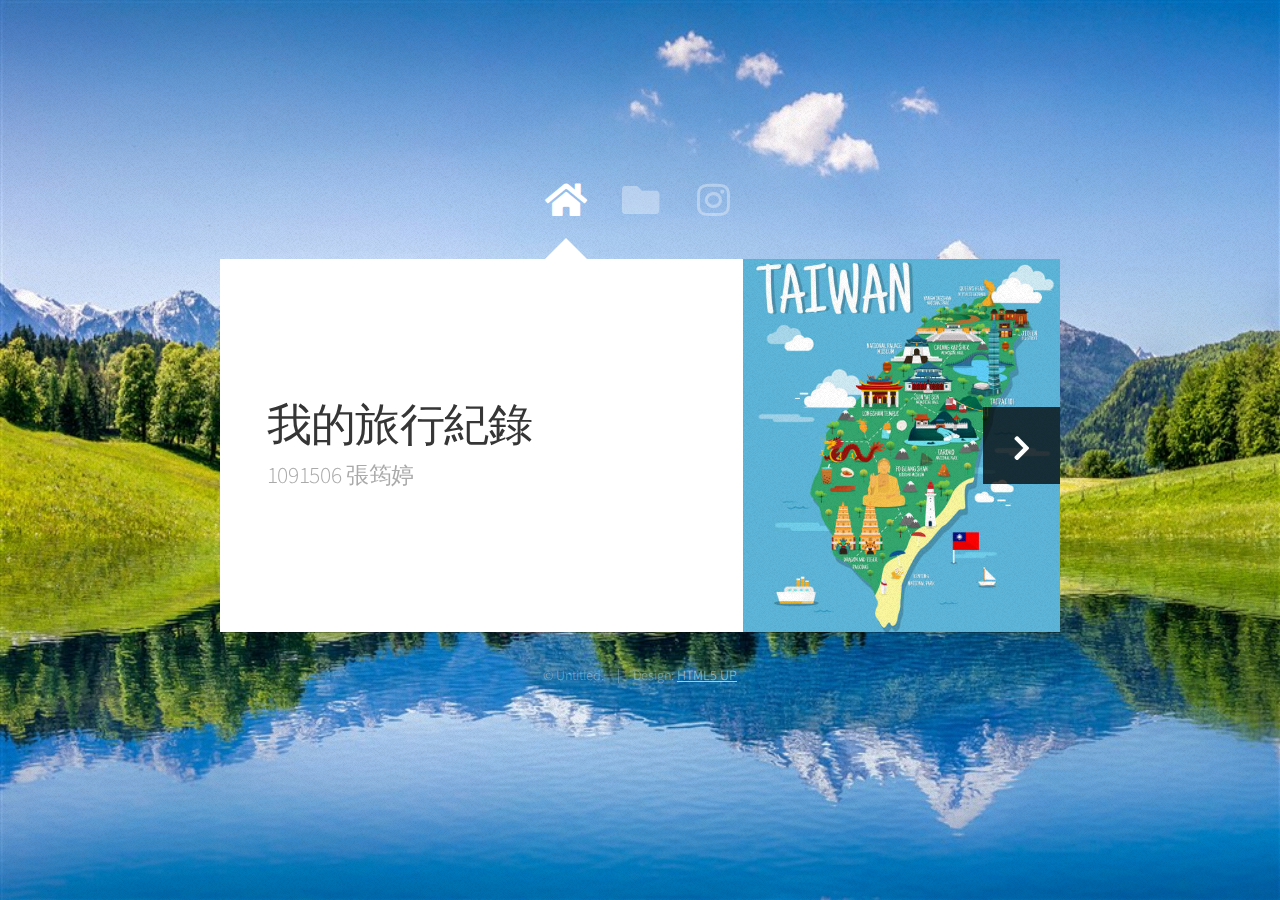
<file: index.html>
<!DOCTYPE HTML>
<html>
	<head>
		<title>Web Fundamentals Workshop</title>
		<meta charset="utf-8" />
		<meta name="viewport" content="width=device-width, initial-scale=1, user-scalable=no" />
		<link rel="stylesheet" href="assets/css/main.css" />
		<noscript><link rel="stylesheet" href="assets/css/noscript.css" /></noscript>
	</head>
	<body class="is-preload">

		<!-- Wrapper-->
			<div id="wrapper">

				<!-- Nav -->
				<nav id="nav">
					<a href="#" class="icon solid fa-home"><span>Home</span></a>
					<a href="#work" class="icon solid fa-folder"><span>Journey</span></a>
					<!-- <a href="#contact" class="icon solid fa-envelope"><span>Contact</span></a> -->
					<a href="https://www.instagram.com/__yun__taco/" class="icon brands fa-instagram"><span>Instagram</span></a>
				</nav>

			<!-- Main -->
				<div id="main">

					<!-- Me -->
						<article id="home" class="panel intro">
							<header>
								<h1>我的旅行紀錄</h1>
								<p>1091506 張筠婷</p>
							</header>
							<a href="#work" class="jumplink pic">
								<span class="arrow icon solid fa-chevron-right"><span>See my work</span></span>
								<img src="images/0.jpg" alt="" />
							</a>
						</article>

					<!-- Work -->
						<article id="work" class="panel">
							<header>
								<h2>Journey</h2>
							</header>
							<p>
								旅行紀錄
							</p>
							<section>
								<div class="row">
									<div class="col-4 col-6-medium col-12-small">
										<a target="_blank" href="1/index.html" class="image fit"><img src="images/1.png" alt=""></a>
									</div>
									<div class="col-4 col-6-medium col-12-small">
										<a target="_blank" href="2/index.html" class="image fit"><img src="images/2.png" alt=""></a>
									</div>
									<div class="col-4 col-6-medium col-12-small">
										<a target="_blank" href="3/index.html" class="image fit"><img src="images/3.png" alt=""></a>
									</div>
									<div class="col-4 col-6-medium col-12-small">
										<a target="_blank" href="4/index.html" class="image fit"><img src="images/4.png" alt=""></a>
									</div>
									<div class="col-4 col-6-medium col-12-small">
										<a target="_blank" href="5/index.html" class="image fit"><img src="images/5.png" alt=""></a>
									</div>
									<div class="col-4 col-6-medium col-12-small">
										<a target="_blank" href="6/index.html" class="image fit"><img src="images/6.png" alt=""></a>
									</div>
									<div class="col-4 col-6-medium col-12-small">
										<a target="_blank" href="7/index.html" class="image fit"><img src="images/7.png" alt=""></a>
									</div>
									<div class="col-4 col-6-medium col-12-small">
										<a target="_blank" href="8/index.html" class="image fit"><img src="images/8.png" alt=""></a>
									</div>
									<div class="col-4 col-6-medium col-12-small">
										<a target="_blank" href="9/index.html" class="image fit"><img src="images/9.png" alt=""></a>
									<!-- </div>
									<div class="col-4 col-6-medium col-12-small">
										<a href="#" class="image fit"><img src="images/pic10.jpg" alt=""></a>
									</div>
									<div class="col-4 col-6-medium col-12-small">
										<a href="#" class="image fit"><img src="images/pic11.jpg" alt=""></a>
									</div>
									<div class="col-4 col-6-medium col-12-small">
										<a href="#" class="image fit"><img src="images/pic12.jpg" alt=""></a>
									</div> -->
								</div>
							</section>
						</article>

					<!-- Contact
						<article id="contact" class="panel">
							<header>
								<h2>Contact Me</h2>
							</header>
							<form action="#" method="post">
								<div>
									<div class="row">
										<div class="col-6 col-12-medium">
											<input type="text" name="name" placeholder="Name" />
										</div>
										<div class="col-6 col-12-medium">
											<input type="text" name="email" placeholder="Email" />
										</div>
										<div class="col-12">
											<input type="text" name="subject" placeholder="Subject" />
										</div>
										<div class="col-12">
											<textarea name="message" placeholder="Message" rows="6"></textarea>
										</div>
										<div class="col-12">
											<input type="submit" value="Send Message" />
										</div>
									</div>
								</div>
							</form>
						</article> -->

				</div>

			<!-- Footer -->
				<div id="footer">
					<ul class="copyright">
						<li>&copy; Untitled.</li><li>Design: <a href="http://html5up.net">HTML5 UP</a></li>
					</ul>
				</div>

		</div>

	<!-- Scripts -->
		<script src="assets/js/jquery.min.js"></script>
		<script src="assets/js/browser.min.js"></script>
		<script src="assets/js/breakpoints.min.js"></script>
		<script src="assets/js/util.js"></script>
		<script src="assets/js/main.js"></script>

</body>
</html>
</file>
<file: assets/css/noscript.css>
/* Wrapper */

	#wrapper {
		opacity: 1 !important;
	}

/* Nav */

	#nav a {
		opacity: 1.0;
	}

		#nav a:before, #nav a:after {
			display: none;
		}

		#nav a span {
			top: 0;
			opacity: 1.0;
		}

			#nav a span:after {
				display: none;
			}

/* Main */

	#main {
		background: none;
		box-shadow: none;
	}

		#main > .panel {
			background: #ffffff;
			margin-bottom: 2em;
		}

			#main > .panel:last-child {
				margin-bottom: 0;
			}
</file>
<file: assets/css/main.css>
@import url("https://fonts.googleapis.com/css?family=Source+Sans+Pro:300,400,300italic,400italic");
@import url("fontawesome-all.min.css");

html, body, div, span, applet, object,
iframe, h1, h2, h3, h4, h5, h6, p, blockquote,
pre, a, abbr, acronym, address, big, cite,
code, del, dfn, em, img, ins, kbd, q, s, samp,
small, strike, strong, sub, sup, tt, var, b,
u, i, center, dl, dt, dd, ol, ul, li, fieldset,
form, label, legend, table, caption, tbody,
tfoot, thead, tr, th, td, article, aside,
canvas, details, embed, figure, figcaption,
footer, header, hgroup, menu, nav, output, ruby,
section, summary, time, mark, audio, video {
	margin: 0;
	padding: 0;
	border: 0;
	font-size: 100%;
	font: inherit;
	vertical-align: baseline;}

article, aside, details, figcaption, figure,
footer, header, hgroup, menu, nav, section {
	display: block;}

body {
	line-height: 1;
}

ol, ul {
	list-style: none;
}

blockquote, q {
	quotes: none;
}

	blockquote:before, blockquote:after, q:before, q:after {
		content: '';
		content: none;
	}

table {
	border-collapse: collapse;
	border-spacing: 0;
}

body {
	-webkit-text-size-adjust: none;
}

mark {
	background-color: transparent;
	color: inherit;
}

input::-moz-focus-inner {
	border: 0;
	padding: 0;
}

input, select, textarea {
	-moz-appearance: none;
	-webkit-appearance: none;
	-ms-appearance: none;
	appearance: none;
}

/* Row */

	.row {
		display: flex;
		flex-wrap: wrap;
		box-sizing: border-box;
		align-items: stretch;
	}

		.row > * {
			box-sizing: border-box;
		}

		.row.gtr-uniform > * > :last-child {
			margin-bottom: 0;
		}

		.row.aln-left {
			justify-content: flex-start;
		}

		.row.aln-center {
			justify-content: center;
		}

		.row.aln-right {
			justify-content: flex-end;
		}

		.row.aln-top {
			align-items: flex-start;
		}

		.row.aln-middle {
			align-items: center;
		}

		.row.aln-bottom {
			align-items: flex-end;
		}

		.row > .imp {
			order: -1;
		}

		.row > .col-1 {
			width: 8.33333%;
		}

		.row > .off-1 {
			margin-left: 8.33333%;
		}

		.row > .col-2 {
			width: 16.66667%;
		}

		.row > .off-2 {
			margin-left: 16.66667%;
		}

		.row > .col-3 {
			width: 25%;
		}

		.row > .off-3 {
			margin-left: 25%;
		}

		.row > .col-4 {
			width: 33.33333%;
		}

		.row > .off-4 {
			margin-left: 33.33333%;
		}

		.row > .col-5 {
			width: 41.66667%;
		}

		.row > .off-5 {
			margin-left: 41.66667%;
		}

		.row > .col-6 {
			width: 50%;
		}

		.row > .off-6 {
			margin-left: 50%;
		}

		.row > .col-7 {
			width: 58.33333%;
		}

		.row > .off-7 {
			margin-left: 58.33333%;
		}

		.row > .col-8 {
			width: 66.66667%;
		}

		.row > .off-8 {
			margin-left: 66.66667%;
		}

		.row > .col-9 {
			width: 75%;
		}

		.row > .off-9 {
			margin-left: 75%;
		}

		.row > .col-10 {
			width: 83.33333%;
		}

		.row > .off-10 {
			margin-left: 83.33333%;
		}

		.row > .col-11 {
			width: 91.66667%;
		}

		.row > .off-11 {
			margin-left: 91.66667%;
		}

		.row > .col-12 {
			width: 100%;
		}

		.row > .off-12 {
			margin-left: 100%;
		}

		.row.gtr-0 {
			margin-top: 0em;
			margin-left: 0em;
		}

			.row.gtr-0 > * {
				padding: 0em 0 0 0em;
			}

			.row.gtr-0.gtr-uniform {
				margin-top: 0em;
			}

				.row.gtr-0.gtr-uniform > * {
					padding-top: 0em;
				}

		.row.gtr-25 {
			margin-top: -0.3125em;
			margin-left: -0.3125em;
		}

			.row.gtr-25 > * {
				padding: 0.3125em 0 0 0.3125em;
			}

			.row.gtr-25.gtr-uniform {
				margin-top: -0.3125em;
			}

				.row.gtr-25.gtr-uniform > * {
					padding-top: 0.3125em;
				}

		.row.gtr-50 {
			margin-top: -0.625em;
			margin-left: -0.625em;
		}

			.row.gtr-50 > * {
				padding: 0.625em 0 0 0.625em;
			}

			.row.gtr-50.gtr-uniform {
				margin-top: -0.625em;
			}

				.row.gtr-50.gtr-uniform > * {
					padding-top: 0.625em;
				}

		.row {
			margin-top: -1.25em;
			margin-left: -1.25em;
		}

			.row > * {
				padding: 1.25em 0 0 1.25em;
			}

			.row.gtr-uniform {
				margin-top: -1.25em;
			}

				.row.gtr-uniform > * {
					padding-top: 1.25em;
				}

		.row.gtr-150 {
			margin-top: -1.875em;
			margin-left: -1.875em;
		}

			.row.gtr-150 > * {
				padding: 1.875em 0 0 1.875em;
			}

			.row.gtr-150.gtr-uniform {
				margin-top: -1.875em;
			}

				.row.gtr-150.gtr-uniform > * {
					padding-top: 1.875em;
				}

		.row.gtr-200 {
			margin-top: -2.5em;
			margin-left: -2.5em;
		}

			.row.gtr-200 > * {
				padding: 2.5em 0 0 2.5em;
			}

			.row.gtr-200.gtr-uniform {
				margin-top: -2.5em;
			}

				.row.gtr-200.gtr-uniform > * {
					padding-top: 2.5em;
				}

		@media screen and (max-width: 1680px) {

			.row {
				display: flex;
				flex-wrap: wrap;
				box-sizing: border-box;
				align-items: stretch;
			}

				.row > * {
					box-sizing: border-box;
				}

				.row.gtr-uniform > * > :last-child {
					margin-bottom: 0;
				}

				.row.aln-left {
					justify-content: flex-start;
				}

				.row.aln-center {
					justify-content: center;
				}

				.row.aln-right {
					justify-content: flex-end;
				}

				.row.aln-top {
					align-items: flex-start;
				}

				.row.aln-middle {
					align-items: center;
				}

				.row.aln-bottom {
					align-items: flex-end;
				}

				.row > .imp-xlarge {
					order: -1;
				}

				.row > .col-1-xlarge {
					width: 8.33333%;
				}

				.row > .off-1-xlarge {
					margin-left: 8.33333%;
				}

				.row > .col-2-xlarge {
					width: 16.66667%;
				}

				.row > .off-2-xlarge {
					margin-left: 16.66667%;
				}

				.row > .col-3-xlarge {
					width: 25%;
				}

				.row > .off-3-xlarge {
					margin-left: 25%;
				}

				.row > .col-4-xlarge {
					width: 33.33333%;
				}

				.row > .off-4-xlarge {
					margin-left: 33.33333%;
				}

				.row > .col-5-xlarge {
					width: 41.66667%;
				}

				.row > .off-5-xlarge {
					margin-left: 41.66667%;
				}

				.row > .col-6-xlarge {
					width: 50%;
				}

				.row > .off-6-xlarge {
					margin-left: 50%;
				}

				.row > .col-7-xlarge {
					width: 58.33333%;
				}

				.row > .off-7-xlarge {
					margin-left: 58.33333%;
				}

				.row > .col-8-xlarge {
					width: 66.66667%;
				}

				.row > .off-8-xlarge {
					margin-left: 66.66667%;
				}

				.row > .col-9-xlarge {
					width: 75%;
				}

				.row > .off-9-xlarge {
					margin-left: 75%;
				}

				.row > .col-10-xlarge {
					width: 83.33333%;
				}

				.row > .off-10-xlarge {
					margin-left: 83.33333%;
				}

				.row > .col-11-xlarge {
					width: 91.66667%;
				}

				.row > .off-11-xlarge {
					margin-left: 91.66667%;
				}

				.row > .col-12-xlarge {
					width: 100%;
				}

				.row > .off-12-xlarge {
					margin-left: 100%;
				}

				.row.gtr-0 {
					margin-top: 0em;
					margin-left: 0em;
				}

					.row.gtr-0 > * {
						padding: 0em 0 0 0em;
					}

					.row.gtr-0.gtr-uniform {
						margin-top: 0em;
					}

						.row.gtr-0.gtr-uniform > * {
							padding-top: 0em;
						}

				.row.gtr-25 {
					margin-top: -0.3125em;
					margin-left: -0.3125em;
				}

					.row.gtr-25 > * {
						padding: 0.3125em 0 0 0.3125em;
					}

					.row.gtr-25.gtr-uniform {
						margin-top: -0.3125em;
					}

						.row.gtr-25.gtr-uniform > * {
							padding-top: 0.3125em;
						}

				.row.gtr-50 {
					margin-top: -0.625em;
					margin-left: -0.625em;
				}

					.row.gtr-50 > * {
						padding: 0.625em 0 0 0.625em;
					}

					.row.gtr-50.gtr-uniform {
						margin-top: -0.625em;
					}

						.row.gtr-50.gtr-uniform > * {
							padding-top: 0.625em;
						}

				.row {
					margin-top: -1.25em;
					margin-left: -1.25em;
				}

					.row > * {
						padding: 1.25em 0 0 1.25em;
					}

					.row.gtr-uniform {
						margin-top: -1.25em;
					}

						.row.gtr-uniform > * {
							padding-top: 1.25em;
						}

				.row.gtr-150 {
					margin-top: -1.875em;
					margin-left: -1.875em;
				}

					.row.gtr-150 > * {
						padding: 1.875em 0 0 1.875em;
					}

					.row.gtr-150.gtr-uniform {
						margin-top: -1.875em;
					}

						.row.gtr-150.gtr-uniform > * {
							padding-top: 1.875em;
						}

				.row.gtr-200 {
					margin-top: -2.5em;
					margin-left: -2.5em;
				}

					.row.gtr-200 > * {
						padding: 2.5em 0 0 2.5em;
					}

					.row.gtr-200.gtr-uniform {
						margin-top: -2.5em;
					}

						.row.gtr-200.gtr-uniform > * {
							padding-top: 2.5em;
						}

		}

		@media screen and (max-width: 1280px) {

			.row {
				display: flex;
				flex-wrap: wrap;
				box-sizing: border-box;
				align-items: stretch;
			}

				.row > * {
					box-sizing: border-box;
				}

				.row.gtr-uniform > * > :last-child {
					margin-bottom: 0;
				}

				.row.aln-left {
					justify-content: flex-start;
				}

				.row.aln-center {
					justify-content: center;
				}

				.row.aln-right {
					justify-content: flex-end;
				}

				.row.aln-top {
					align-items: flex-start;
				}

				.row.aln-middle {
					align-items: center;
				}

				.row.aln-bottom {
					align-items: flex-end;
				}

				.row > .imp-large {
					order: -1;
				}

				.row > .col-1-large {
					width: 8.33333%;
				}

				.row > .off-1-large {
					margin-left: 8.33333%;
				}

				.row > .col-2-large {
					width: 16.66667%;
				}

				.row > .off-2-large {
					margin-left: 16.66667%;
				}

				.row > .col-3-large {
					width: 25%;
				}

				.row > .off-3-large {
					margin-left: 25%;
				}

				.row > .col-4-large {
					width: 33.33333%;
				}

				.row > .off-4-large {
					margin-left: 33.33333%;
				}

				.row > .col-5-large {
					width: 41.66667%;
				}

				.row > .off-5-large {
					margin-left: 41.66667%;
				}

				.row > .col-6-large {
					width: 50%;
				}

				.row > .off-6-large {
					margin-left: 50%;
				}

				.row > .col-7-large {
					width: 58.33333%;
				}

				.row > .off-7-large {
					margin-left: 58.33333%;
				}

				.row > .col-8-large {
					width: 66.66667%;
				}

				.row > .off-8-large {
					margin-left: 66.66667%;
				}

				.row > .col-9-large {
					width: 75%;
				}

				.row > .off-9-large {
					margin-left: 75%;
				}

				.row > .col-10-large {
					width: 83.33333%;
				}

				.row > .off-10-large {
					margin-left: 83.33333%;
				}

				.row > .col-11-large {
					width: 91.66667%;
				}

				.row > .off-11-large {
					margin-left: 91.66667%;
				}

				.row > .col-12-large {
					width: 100%;
				}

				.row > .off-12-large {
					margin-left: 100%;
				}

				.row.gtr-0 {
					margin-top: 0em;
					margin-left: 0em;
				}

					.row.gtr-0 > * {
						padding: 0em 0 0 0em;
					}

					.row.gtr-0.gtr-uniform {
						margin-top: 0em;
					}

						.row.gtr-0.gtr-uniform > * {
							padding-top: 0em;
						}

				.row.gtr-25 {
					margin-top: -0.3125em;
					margin-left: -0.3125em;
				}

					.row.gtr-25 > * {
						padding: 0.3125em 0 0 0.3125em;
					}

					.row.gtr-25.gtr-uniform {
						margin-top: -0.3125em;
					}

						.row.gtr-25.gtr-uniform > * {
							padding-top: 0.3125em;
						}

				.row.gtr-50 {
					margin-top: -0.625em;
					margin-left: -0.625em;
				}

					.row.gtr-50 > * {
						padding: 0.625em 0 0 0.625em;
					}

					.row.gtr-50.gtr-uniform {
						margin-top: -0.625em;
					}

						.row.gtr-50.gtr-uniform > * {
							padding-top: 0.625em;
						}

				.row {
					margin-top: -1.25em;
					margin-left: -1.25em;
				}

					.row > * {
						padding: 1.25em 0 0 1.25em;
					}

					.row.gtr-uniform {
						margin-top: -1.25em;
					}

						.row.gtr-uniform > * {
							padding-top: 1.25em;
						}

				.row.gtr-150 {
					margin-top: -1.875em;
					margin-left: -1.875em;
				}

					.row.gtr-150 > * {
						padding: 1.875em 0 0 1.875em;
					}

					.row.gtr-150.gtr-uniform {
						margin-top: -1.875em;
					}

						.row.gtr-150.gtr-uniform > * {
							padding-top: 1.875em;
						}

				.row.gtr-200 {
					margin-top: -2.5em;
					margin-left: -2.5em;
				}

					.row.gtr-200 > * {
						padding: 2.5em 0 0 2.5em;
					}

					.row.gtr-200.gtr-uniform {
						margin-top: -2.5em;
					}

						.row.gtr-200.gtr-uniform > * {
							padding-top: 2.5em;
						}

		}

		@media screen and (max-width: 980px) {

			.row {
				display: flex;
				flex-wrap: wrap;
				box-sizing: border-box;
				align-items: stretch;
			}

				.row > * {
					box-sizing: border-box;
				}

				.row.gtr-uniform > * > :last-child {
					margin-bottom: 0;
				}

				.row.aln-left {
					justify-content: flex-start;
				}

				.row.aln-center {
					justify-content: center;
				}

				.row.aln-right {
					justify-content: flex-end;
				}

				.row.aln-top {
					align-items: flex-start;
				}

				.row.aln-middle {
					align-items: center;
				}

				.row.aln-bottom {
					align-items: flex-end;
				}

				.row > .imp-medium {
					order: -1;
				}

				.row > .col-1-medium {
					width: 8.33333%;
				}

				.row > .off-1-medium {
					margin-left: 8.33333%;
				}

				.row > .col-2-medium {
					width: 16.66667%;
				}

				.row > .off-2-medium {
					margin-left: 16.66667%;
				}

				.row > .col-3-medium {
					width: 25%;
				}

				.row > .off-3-medium {
					margin-left: 25%;
				}

				.row > .col-4-medium {
					width: 33.33333%;
				}

				.row > .off-4-medium {
					margin-left: 33.33333%;
				}

				.row > .col-5-medium {
					width: 41.66667%;
				}

				.row > .off-5-medium {
					margin-left: 41.66667%;
				}

				.row > .col-6-medium {
					width: 50%;
				}

				.row > .off-6-medium {
					margin-left: 50%;
				}

				.row > .col-7-medium {
					width: 58.33333%;
				}

				.row > .off-7-medium {
					margin-left: 58.33333%;
				}

				.row > .col-8-medium {
					width: 66.66667%;
				}

				.row > .off-8-medium {
					margin-left: 66.66667%;
				}

				.row > .col-9-medium {
					width: 75%;
				}

				.row > .off-9-medium {
					margin-left: 75%;
				}

				.row > .col-10-medium {
					width: 83.33333%;
				}

				.row > .off-10-medium {
					margin-left: 83.33333%;
				}

				.row > .col-11-medium {
					width: 91.66667%;
				}

				.row > .off-11-medium {
					margin-left: 91.66667%;
				}

				.row > .col-12-medium {
					width: 100%;
				}

				.row > .off-12-medium {
					margin-left: 100%;
				}

				.row.gtr-0 {
					margin-top: 0em;
					margin-left: 0em;
				}

					.row.gtr-0 > * {
						padding: 0em 0 0 0em;
					}

					.row.gtr-0.gtr-uniform {
						margin-top: 0em;
					}

						.row.gtr-0.gtr-uniform > * {
							padding-top: 0em;
						}

				.row.gtr-25 {
					margin-top: -0.3125em;
					margin-left: -0.3125em;
				}

					.row.gtr-25 > * {
						padding: 0.3125em 0 0 0.3125em;
					}

					.row.gtr-25.gtr-uniform {
						margin-top: -0.3125em;
					}

						.row.gtr-25.gtr-uniform > * {
							padding-top: 0.3125em;
						}

				.row.gtr-50 {
					margin-top: -0.625em;
					margin-left: -0.625em;
				}

					.row.gtr-50 > * {
						padding: 0.625em 0 0 0.625em;
					}

					.row.gtr-50.gtr-uniform {
						margin-top: -0.625em;
					}

						.row.gtr-50.gtr-uniform > * {
							padding-top: 0.625em;
						}

				.row {
					margin-top: -1.25em;
					margin-left: -1.25em;
				}

					.row > * {
						padding: 1.25em 0 0 1.25em;
					}

					.row.gtr-uniform {
						margin-top: -1.25em;
					}

						.row.gtr-uniform > * {
							padding-top: 1.25em;
						}

				.row.gtr-150 {
					margin-top: -1.875em;
					margin-left: -1.875em;
				}

					.row.gtr-150 > * {
						padding: 1.875em 0 0 1.875em;
					}

					.row.gtr-150.gtr-uniform {
						margin-top: -1.875em;
					}

						.row.gtr-150.gtr-uniform > * {
							padding-top: 1.875em;
						}

				.row.gtr-200 {
					margin-top: -2.5em;
					margin-left: -2.5em;
				}

					.row.gtr-200 > * {
						padding: 2.5em 0 0 2.5em;
					}

					.row.gtr-200.gtr-uniform {
						margin-top: -2.5em;
					}

						.row.gtr-200.gtr-uniform > * {
							padding-top: 2.5em;
						}

		}

		@media screen and (max-width: 736px) {

			.row {
				display: flex;
				flex-wrap: wrap;
				box-sizing: border-box;
				align-items: stretch;
			}

				.row > * {
					box-sizing: border-box;
				}

				.row.gtr-uniform > * > :last-child {
					margin-bottom: 0;
				}

				.row.aln-left {
					justify-content: flex-start;
				}

				.row.aln-center {
					justify-content: center;
				}

				.row.aln-right {
					justify-content: flex-end;
				}

				.row.aln-top {
					align-items: flex-start;
				}

				.row.aln-middle {
					align-items: center;
				}

				.row.aln-bottom {
					align-items: flex-end;
				}

				.row > .imp-small {
					order: -1;
				}

				.row > .col-1-small {
					width: 8.33333%;
				}

				.row > .off-1-small {
					margin-left: 8.33333%;
				}

				.row > .col-2-small {
					width: 16.66667%;
				}

				.row > .off-2-small {
					margin-left: 16.66667%;
				}

				.row > .col-3-small {
					width: 25%;
				}

				.row > .off-3-small {
					margin-left: 25%;
				}

				.row > .col-4-small {
					width: 33.33333%;
				}

				.row > .off-4-small {
					margin-left: 33.33333%;
				}

				.row > .col-5-small {
					width: 41.66667%;
				}

				.row > .off-5-small {
					margin-left: 41.66667%;
				}

				.row > .col-6-small {
					width: 50%;
				}

				.row > .off-6-small {
					margin-left: 50%;
				}

				.row > .col-7-small {
					width: 58.33333%;
				}

				.row > .off-7-small {
					margin-left: 58.33333%;
				}

				.row > .col-8-small {
					width: 66.66667%;
				}

				.row > .off-8-small {
					margin-left: 66.66667%;
				}

				.row > .col-9-small {
					width: 75%;
				}

				.row > .off-9-small {
					margin-left: 75%;
				}

				.row > .col-10-small {
					width: 83.33333%;
				}

				.row > .off-10-small {
					margin-left: 83.33333%;
				}

				.row > .col-11-small {
					width: 91.66667%;
				}

				.row > .off-11-small {
					margin-left: 91.66667%;
				}

				.row > .col-12-small {
					width: 100%;
				}

				.row > .off-12-small {
					margin-left: 100%;
				}

				.row.gtr-0 {
					margin-top: 0em;
					margin-left: 0em;
				}

					.row.gtr-0 > * {
						padding: 0em 0 0 0em;
					}

					.row.gtr-0.gtr-uniform {
						margin-top: 0em;
					}

						.row.gtr-0.gtr-uniform > * {
							padding-top: 0em;
						}

				.row.gtr-25 {
					margin-top: -0.3125em;
					margin-left: -0.3125em;
				}

					.row.gtr-25 > * {
						padding: 0.3125em 0 0 0.3125em;
					}

					.row.gtr-25.gtr-uniform {
						margin-top: -0.3125em;
					}

						.row.gtr-25.gtr-uniform > * {
							padding-top: 0.3125em;
						}

				.row.gtr-50 {
					margin-top: -0.625em;
					margin-left: -0.625em;
				}

					.row.gtr-50 > * {
						padding: 0.625em 0 0 0.625em;
					}

					.row.gtr-50.gtr-uniform {
						margin-top: -0.625em;
					}

						.row.gtr-50.gtr-uniform > * {
							padding-top: 0.625em;
						}

				.row {
					margin-top: -1.25em;
					margin-left: -1.25em;
				}

					.row > * {
						padding: 1.25em 0 0 1.25em;
					}

					.row.gtr-uniform {
						margin-top: -1.25em;
					}

						.row.gtr-uniform > * {
							padding-top: 1.25em;
						}

				.row.gtr-150 {
					margin-top: -1.875em;
					margin-left: -1.875em;
				}

					.row.gtr-150 > * {
						padding: 1.875em 0 0 1.875em;
					}

					.row.gtr-150.gtr-uniform {
						margin-top: -1.875em;
					}

						.row.gtr-150.gtr-uniform > * {
							padding-top: 1.875em;
						}

				.row.gtr-200 {
					margin-top: -2.5em;
					margin-left: -2.5em;
				}

					.row.gtr-200 > * {
						padding: 2.5em 0 0 2.5em;
					}

					.row.gtr-200.gtr-uniform {
						margin-top: -2.5em;
					}

						.row.gtr-200.gtr-uniform > * {
							padding-top: 2.5em;
						}

		}

/* Basic */

	html {
		box-sizing: border-box;
	}

	*, *:before, *:after {
		box-sizing: inherit;
	}

	body {
		background-image: url("images/overlay.png"), url("images/bg.jpg");
		background-repeat: repeat, no-repeat;
		background-size: auto, 100% 100%;
		background-attachment: fixed;
		overflow-y: scroll;
	}

		body.is-preload *, body.is-preload *:before, body.is-preload *:after {
			-moz-animation: none !important;
			-webkit-animation: none !important;
			-ms-animation: none !important;
			animation: none !important;
			-moz-transition: none !important;
			-webkit-transition: none !important;
			-ms-transition: none !important;
			transition: none !important;
		}

	body, input, textarea, select {
		font-family: 'Source Sans Pro', sans-serif;
		font-weight: 300;
		color: #777777;
		font-size: 20pt;
		line-height: 1.75em;
	}

		@media screen and (max-width: 1680px) {

			body, input, textarea, select {
				font-size: 15pt;
			}

		}

		@media screen and (max-width: 1280px) {

			body, input, textarea, select {
				font-size: 14pt;
			}

		}

		@media screen and (max-width: 736px) {

			body, input, textarea, select {
				font-size: 12pt;
			}

		}

		@media screen and (max-width: 360px) {

			body, input, textarea, select {
				font-size: 11pt;
			}

		}

	strong, b, h1, h2, h3, h4, h5, h6 {
		font-weight: 400;
		color: #363636;
	}

	h1 {
		font-size: 2.4em;
		letter-spacing: -0.015em;
	}

	h2 {
		font-size: 1.8em;
		letter-spacing: -0.015em;
	}

	h3, h4, h5, h6 {
		font-size: 1.25em;
		letter-spacing: -0.015em;
	}

	@media screen and (max-width: 736px) {

		h1 {
			font-size: 1.75em;
		}

		h2 {
			font-size: 1.375em;
		}

		h3, h4, h5, h6 {
			font-size: 1em;
		}

	}

	blockquote {
		border-left: solid 0.5em #ddd;
		padding: 1em 0 1em 2em;
		font-style: italic;
	}

	em, i {
		font-style: italic;
	}

	hr {
		border: 0;
		border-top: solid 1px #ddd;
		padding: 1.5em 0 0 0;
		margin: 1.75em 0 0 0;
	}

	sub {
		position: relative;
		top: 0.5em;
		font-size: 0.8em;
	}

	sup {
		position: relative;
		top: -0.5em;
		font-size: 0.8em;
	}

	br.clear {
		clear: both;
	}

	p, ul, ol, dl, table, blockquote, form {
		margin-bottom: 2em;
	}

/* Table */

	table {
		width: 100%;
	}

		table.default tbody tr {
			border-bottom: solid 1px #f4f4f4;
		}

		table.default td {
			padding: 0.5em 1em 0.5em 1em;
		}

		table.default th {
			text-align: left;
			font-weight: 400;
			padding: 0.5em 1em 0.5em 1em;
		}

		table.default thead {
			border-bottom: solid 2px #f4f4f4;
		}

/* Form */

	form label {
		display: block;
		font-weight: 400;
		color: #363636;
		margin: 0 0 1em 0;
	}

	form input[type="text"],
	form input[type="email"],
	form input[type="password"],
	form select,
	form textarea {
		-webkit-appearance: none;
		border: 0;
		background: #f4f4f4;
		padding: 0.75em;
		width: 100%;
		-moz-transition: background-color .25s ease-in-out;
		-webkit-transition: background-color .25s ease-in-out;
		-ms-transition: background-color .25s ease-in-out;
		transition: background-color .25s ease-in-out;
	}

		form input[type="text"]:focus,
		form input[type="email"]:focus,
		form input[type="password"]:focus,
		form select:focus,
		form textarea:focus {
			background: #f8f8f8;
		}

	form input[type="text"],
	form input[type="email"],
	form input[type="password"],
	form select {
		line-height: 1.35em;
	}

	form ::-webkit-input-placeholder {
		color: #999;
	}

	form :-moz-placeholder {
		color: #999;
	}

	form ::-moz-placeholder {
		color: #999;
	}

	form :-ms-input-placeholder {
		color: #999;
	}

/* Section/Article */

	section, article {
		margin-bottom: 3em;
	}

		section > :last-child, section:last-child, article > :last-child, article:last-child {
			margin-bottom: 0;
		}

	header {
		margin: 0 0 1.5em 0;
	}

		header > p {
			margin: 0.5em 0 0 0;
			color: #aaa;
		}

		@media screen and (max-width: 736px) {

			header {
				margin: 0 0 1em 0;
			}

		}

/* Image */

	.image {
		display: inline-block;
	}

		.image img {
			display: block;
			width: 100%;
		}

		.image.fit {
			display: block;
			width: 100%;
		}

		.image.featured {
			display: block;
			width: 100%;
			margin: 0 0 2em 0;
		}

		.image.left {
			float: left;
			margin: 0 2em 2em 0;
		}

		.image.centered {
			display: block;
			margin: 0 0 2em 0;
		}

			.image.centered img {
				margin: 0 auto;
				width: auto;
			}

/* Button */

	input[type="button"],
	input[type="submit"],
	input[type="reset"],
	button,
	.button {
		-moz-transition: background-color .25s ease-in-out;
		-webkit-transition: background-color .25s ease-in-out;
		-ms-transition: background-color .25s ease-in-out;
		transition: background-color .25s ease-in-out;
		-webkit-appearance: none;
		display: inline-block;
		background-color: #222222;
		color: #ffffff;
		border: 0;
		cursor: pointer;
		outline: 0;
		padding: 0.7em 1.5em 0.7em 1.5em;
	}

		input[type="button"]:hover,
		input[type="submit"]:hover,
		input[type="reset"]:hover,
		button:hover,
		.button:hover {
			background-color: #333333;
		}

		input[type="button"]:active,
		input[type="submit"]:active,
		input[type="reset"]:active,
		button:active,
		.button:active {
			background-color: #444444;
		}

		input[type="button"].alt,
		input[type="submit"].alt,
		input[type="reset"].alt,
		button.alt,
		.button.alt {
			background-color: #777777;
		}

			input[type="button"].alt:hover,
			input[type="submit"].alt:hover,
			input[type="reset"].alt:hover,
			button.alt:hover,
			.button.alt:hover {
				background-color: #888888;
			}

			input[type="button"].alt:active,
			input[type="submit"].alt:active,
			input[type="reset"].alt:active,
			button.alt:active,
			.button.alt:active {
				background-color: #999999;
			}

		input[type="button"].small,
		input[type="submit"].small,
		input[type="reset"].small,
		button.small,
		.button.small {
			font-size: 0.75em;
		}

		input[type="button"].large,
		input[type="submit"].large,
		input[type="reset"].large,
		button.large,
		.button.large {
			font-size: 1.25em;
			padding: 0.5em 1.25em 0.5em 1.25em;
		}

		input[type="button"].xlarge,
		input[type="submit"].xlarge,
		input[type="reset"].xlarge,
		button.xlarge,
		.button.xlarge {
			font-size: 1.5em;
			padding: 0.5em 1.25em 0.5em 1.25em;
		}

		@media screen and (max-width: 736px) {

			input[type="button"],
			input[type="submit"],
			input[type="reset"],
			button,
			.button {
				width: 100%;
			}

		}

/* List */

	ul {
		list-style: disc;
		padding-left: 1em;
	}

		ul li {
			padding-left: 0.5em;
		}

	ol {
		list-style: decimal;
		padding-left: 1.25em;
	}

		ol li {
			padding-left: 0.25em;
		}

/* Actions */

	ul.actions {
		list-style: none;
		padding-left: 0;
	}

		ul.actions li {
			display: inline-block;
			padding-left: 0;
			margin: 0 0 0 0.5em;
		}

			ul.actions li:first-child {
				margin-left: 0;
			}

		@media screen and (max-width: 736px) {

			ul.actions li {
				display: block;
				margin: 0.75em 0 0 0;
			}

				ul.actions li:first-child {
					margin-top: 0;
				}

		}

/* Icons */

	.icon {
		text-decoration: none;
		position: relative;
		text-decoration: none;
	}

		.icon:before {
			-moz-osx-font-smoothing: grayscale;
			-webkit-font-smoothing: antialiased;
			display: inline-block;
			font-style: normal;
			font-variant: normal;
			text-rendering: auto;
			line-height: 1;
			text-transform: none !important;
			font-family: 'Font Awesome 5 Free';
			font-weight: 400;
		}

		.icon.solid:before {
			font-weight: 900;
		}

		.icon.brands:before {
			font-family: 'Font Awesome 5 Brands';
		}

		.icon:before {
			line-height: inherit;
		}

		.icon > .label {
			display: none;
		}

/* Nav */

	#nav {
		text-align: center;
		height: 4.25em;
		cursor: default;
	}

		#nav a {
			position: relative;
			display: inline-block;
			color: #ffffff;
			width: 1em;
			height: 1em;
			line-height: 0.9em;
			font-size: 2.5em;
			margin: 0 0.25em 0 0.25em;
			opacity: 0.35;
			outline: 0;
			-moz-transition: opacity .25s ease-in-out;
			-webkit-transition: opacity .25s ease-in-out;
			-ms-transition: opacity .25s ease-in-out;
			transition: opacity .25s ease-in-out;
		}

			#nav a.icon:before {
				padding-right: 0;
			}

			#nav a:before {
				font-size: 0.8em;
			}

			#nav a:after {
				content: '';
				display: block;
				position: absolute;
				left: 50%;
				bottom: -0.75em;
				margin-left: -0.5em;
				border-bottom: solid 0em #ffffff;
				border-left: solid 0.5em transparent;
				border-right: solid 0.5em transparent;
				-moz-transition: border-bottom-width .25s ease-in-out;
				-webkit-transition: border-bottom-width .25s ease-in-out;
				-ms-transition: border-bottom-width .25s ease-in-out;
				transition: border-bottom-width .25s ease-in-out;
			}

			#nav a span {
				display: block;
				position: absolute;
				background: #222222;
				color: #ffffff;
				top: -2.75em;
				font-size: 0.3em;
				height: 2.25em;
				line-height: 2.25em;
				left: 50%;
				opacity: 0;
				-moz-transition: opacity .25s ease-in-out;
				-webkit-transition: opacity .25s ease-in-out;
				-ms-transition: opacity .25s ease-in-out;
				transition: opacity .25s ease-in-out;
				width: 5.5em;
				margin-left: -2.75em;
			}

				#nav a span:after {
					content: '';
					display: block;
					position: absolute;
					bottom: -0.4em;
					left: 50%;
					margin-left: -0.6em;
					border-top: solid 0.6em #222222;
					border-left: solid 0.6em transparent;
					border-right: solid 0.6em transparent;
				}

			#nav a:hover {
				opacity: 1.0;
			}

				#nav a:hover span {
					opacity: 1.0;
				}

			#nav a.active {
				opacity: 1.0;
			}

				#nav a.active:after {
					border-bottom-width: 0.5em;
				}

		@media screen and (max-width: 980px) {

			#nav a span {
				display: none;
			}

		}

/* Wrapper */

	#wrapper {
		width: 45em;
		margin: 0 auto;
		min-height: 100vh;
		max-width: 100%;
		padding: 4em 0;
		display: -moz-flex;
		display: -webkit-flex;
		display: -ms-flex;
		display: flex;
		-moz-flex-direction: column;
		-webkit-flex-direction: column;
		-ms-flex-direction: column;
		flex-direction: column;
		-moz-align-items: center;
		-webkit-align-items: center;
		-ms-align-items: center;
		align-items: center;
		-moz-justify-content: center;
		-webkit-justify-content: center;
		-ms-justify-content: center;
		justify-content: center;
		-moz-transition: opacity 1s ease-in-out;
		-webkit-transition: opacity 1s ease-in-out;
		-ms-transition: opacity 1s ease-in-out;
		transition: opacity 1s ease-in-out;
	}

		body.is-preload #wrapper {
			opacity: 0;
		}

		@media screen and (max-width: 1280px) {

			#wrapper {
				padding: 3em 0;
				max-width: calc(100% - 6em);
			}

		}

		@media screen and (max-width: 980px) {

			#wrapper {
				padding: 1.5em 0;
				max-width: calc(100% - 8em);
			}

		}

		@media screen and (max-width: 736px) {

			#wrapper {
				padding: 1em 0;
				max-width: calc(100% - 2em);
			}

		}

		@media screen and (max-width: 360px) {

			#wrapper {
				padding: 1em 0;
				max-width: 100%;
			}

		}

/* Main */

	#main {
		position: relative;
		overflow: hidden;
		width: 100%;
		background: #ffffff;
		box-shadow: 0px 1px 0px 0px rgba(0, 0, 0, 0.25);
		-moz-transition: min-height 0.5s ease-in-out, max-height 0.5s ease-in-out;
		-webkit-transition: min-height 0.5s ease-in-out, max-height 0.5s ease-in-out;
		-ms-transition: min-height 0.5s ease-in-out, max-height 0.5s ease-in-out;
		transition: min-height 0.5s ease-in-out, max-height 0.5s ease-in-out;
	}

		#main > .panel {
			-moz-transition: opacity 0.25s ease-in-out;
			-webkit-transition: opacity 0.25s ease-in-out;
			-ms-transition: opacity 0.25s ease-in-out;
			transition: opacity 0.25s ease-in-out;
			margin-bottom: 0;
			position: relative;
			padding: 3.5em 2.5em 2.5em 2.5em;
			width: 100%;
		}

			#main > .panel.inactive {
				opacity: 0;
			}

			@media screen and (max-width: 736px) {

				#main > .panel {
					padding: 2em 1.5em 1.5em 1.5em;
				}

			}

			#main > .panel.intro {
				padding: 0;
				height: 20em;
				display: -moz-flex;
				display: -webkit-flex;
				display: -ms-flex;
				display: flex;
				-moz-flex-direction: row;
				-webkit-flex-direction: row;
				-ms-flex-direction: row;
				flex-direction: row;
				-moz-align-items: center;
				-webkit-align-items: center;
				-ms-align-items: center;
				align-items: center;
			}

				#main > .panel.intro .pic {
					text-decoration: none;
					position: relative;
					-moz-flex-grow: 0;
					-webkit-flex-grow: 0;
					-ms-flex-grow: 0;
					flex-grow: 0;
					-moz-flex-shrink: 0;
					-webkit-flex-shrink: 0;
					-ms-flex-shrink: 0;
					flex-shrink: 0;
					width: 17em;
					height: 100%;
				}

					#main > .panel.intro .pic:before {
						content: '';
						position: absolute;
						top: 0;
						left: 0;
						background: url("images/overlay.png");
						width: 100%;
						height: 100%;
						z-index: 1;
					}

					#main > .panel.intro .pic img {
						position: relative;
						display: block;
						position: absolute;
						top: 0;
						left: 0;
						width: 100%;
						height: 100%;
						-moz-object-fit: cover;
						-webkit-object-fit: cover;
						-ms-object-fit: cover;
						object-fit: cover;
						-moz-object-position: center;
						-webkit-object-position: center;
						-ms-object-position: center;
						object-position: center;
					}

					#main > .panel.intro .pic .arrow {
						display: block;
						position: absolute;
						right: 0;
						top: 50%;
						margin-top: -1.375em;
						width: 2.75em;
						height: 2.75em;
						background: #000;
						background: rgba(0, 0, 0, 0.75);
						color: #ffffff;
						text-align: center;
						line-height: 2.75em;
						font-size: 1.5em;
						z-index: 1;
						-moz-transition: width .15s ease-in-out, padding-right .15s ease-in-out;
						-webkit-transition: width .15s ease-in-out, padding-right .15s ease-in-out;
						-ms-transition: width .15s ease-in-out, padding-right .15s ease-in-out;
						transition: width .15s ease-in-out, padding-right .15s ease-in-out;
					}

						#main > .panel.intro .pic .arrow:before {
							position: relative;
							padding-right: 0;
							top: 0.125em;
						}

						#main > .panel.intro .pic .arrow span {
							display: block;
							text-indent: -9999px;
						}

					#main > .panel.intro .pic:hover .arrow {
						width: 3em;
						padding-right: 0.25em;
					}

				#main > .panel.intro header {
					-moz-flex-grow: 1;
					-webkit-flex-grow: 1;
					-ms-flex-grow: 1;
					flex-grow: 1;
					-moz-flex-shrink: 1;
					-webkit-flex-shrink: 1;
					-ms-flex-shrink: 1;
					flex-shrink: 1;
					padding: 3.5em 2.5em;
					margin-bottom: 0;
					width: 100%;
				}

					#main > .panel.intro header h1 {
						line-height: 1.25em;
						margin-bottom: 0;
					}

					#main > .panel.intro header p {
						letter-spacing: -0.015em;
						font-size: 1.25em;
						margin: 0.25em 0 0 0;
					}

				@media screen and (max-width: 980px) {

					#main > .panel.intro {
						-moz-flex-direction: column;
						-webkit-flex-direction: column;
						-ms-flex-direction: column;
						flex-direction: column;
						height: auto;
					}

						#main > .panel.intro .pic {
							height: 25em;
							width: 100%;
						}

						#main > .panel.intro header {
							padding: 4em;
							text-align: center;
						}

				}

				@media screen and (max-width: 736px) {

					#main > .panel.intro .pic {
						height: 20em;
					}

					#main > .panel.intro header {
						padding: 2.75em 2em 2.5em 2em;
					}

						#main > .panel.intro header p {
							font-size: 1em;
							margin: 0.25em 0 0 0;
						}

				}

/* Footer */

	#footer {
		color: rgba(255, 255, 255, 0.45);
		text-align: center;
		padding: 2em 0 0 0;
		font-size: 0.75em;
	}

		#footer a {
			color: #ddd;
			color: rgba(255, 255, 255, 0.65);
			-moz-transition: color .25s ease-in-out;
			-webkit-transition: color .25s ease-in-out;
			-ms-transition: color .25s ease-in-out;
			transition: color .25s ease-in-out;
		}

			#footer a:hover {
				color: white;
			}

		#footer .copyright {
			list-style: none;
			padding-left: 0;
		}

			#footer .copyright li {
				display: inline-block;
				padding-left: 1em;
				margin-left: 1em;
				border-left: solid 1px rgba(255, 255, 255, 0.25);
				line-height: 1;
			}

				#footer .copyright li:first-child {
					padding-left: 0;
					margin-left: 0;
					border-left: 0;
				}

		@media screen and (max-width: 736px) {

			#footer .copyright li {
				padding-left: 0.5em;
				margin-left: 0.5em;
			}

		}
</file>
